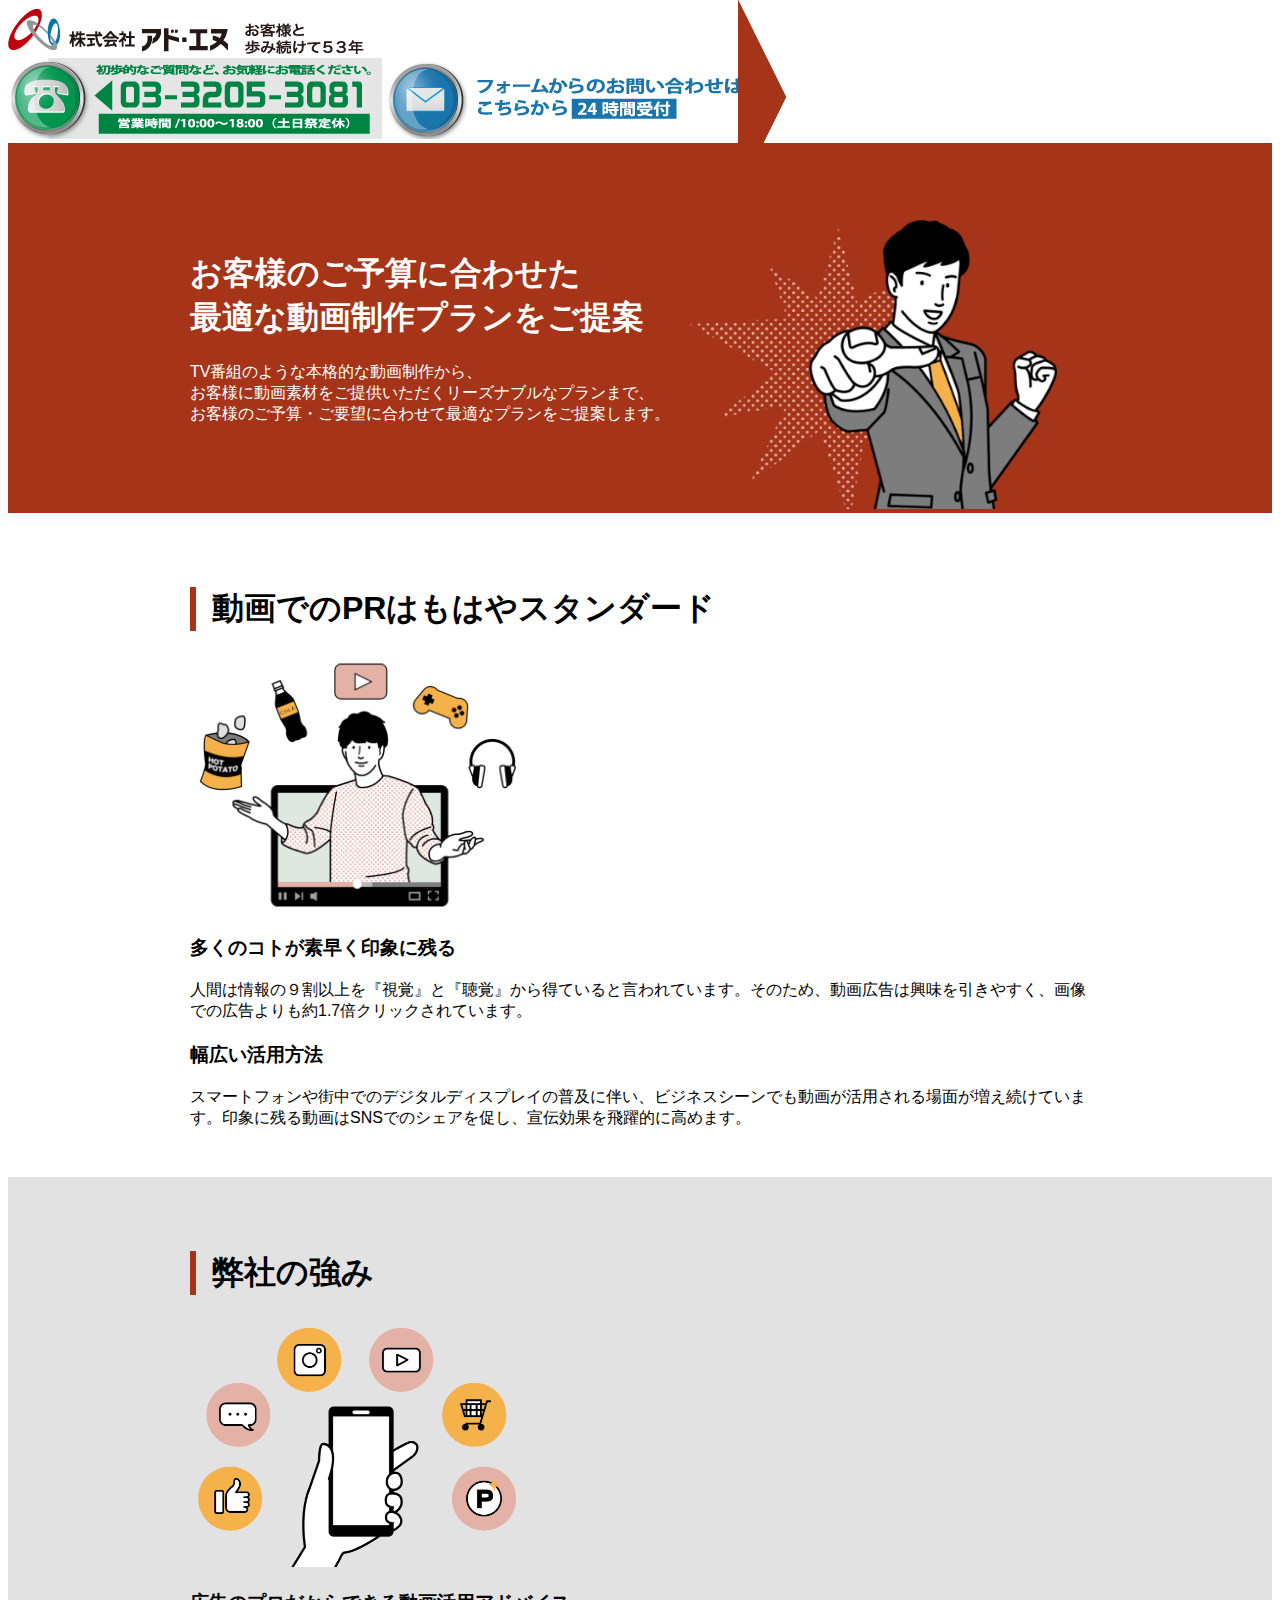
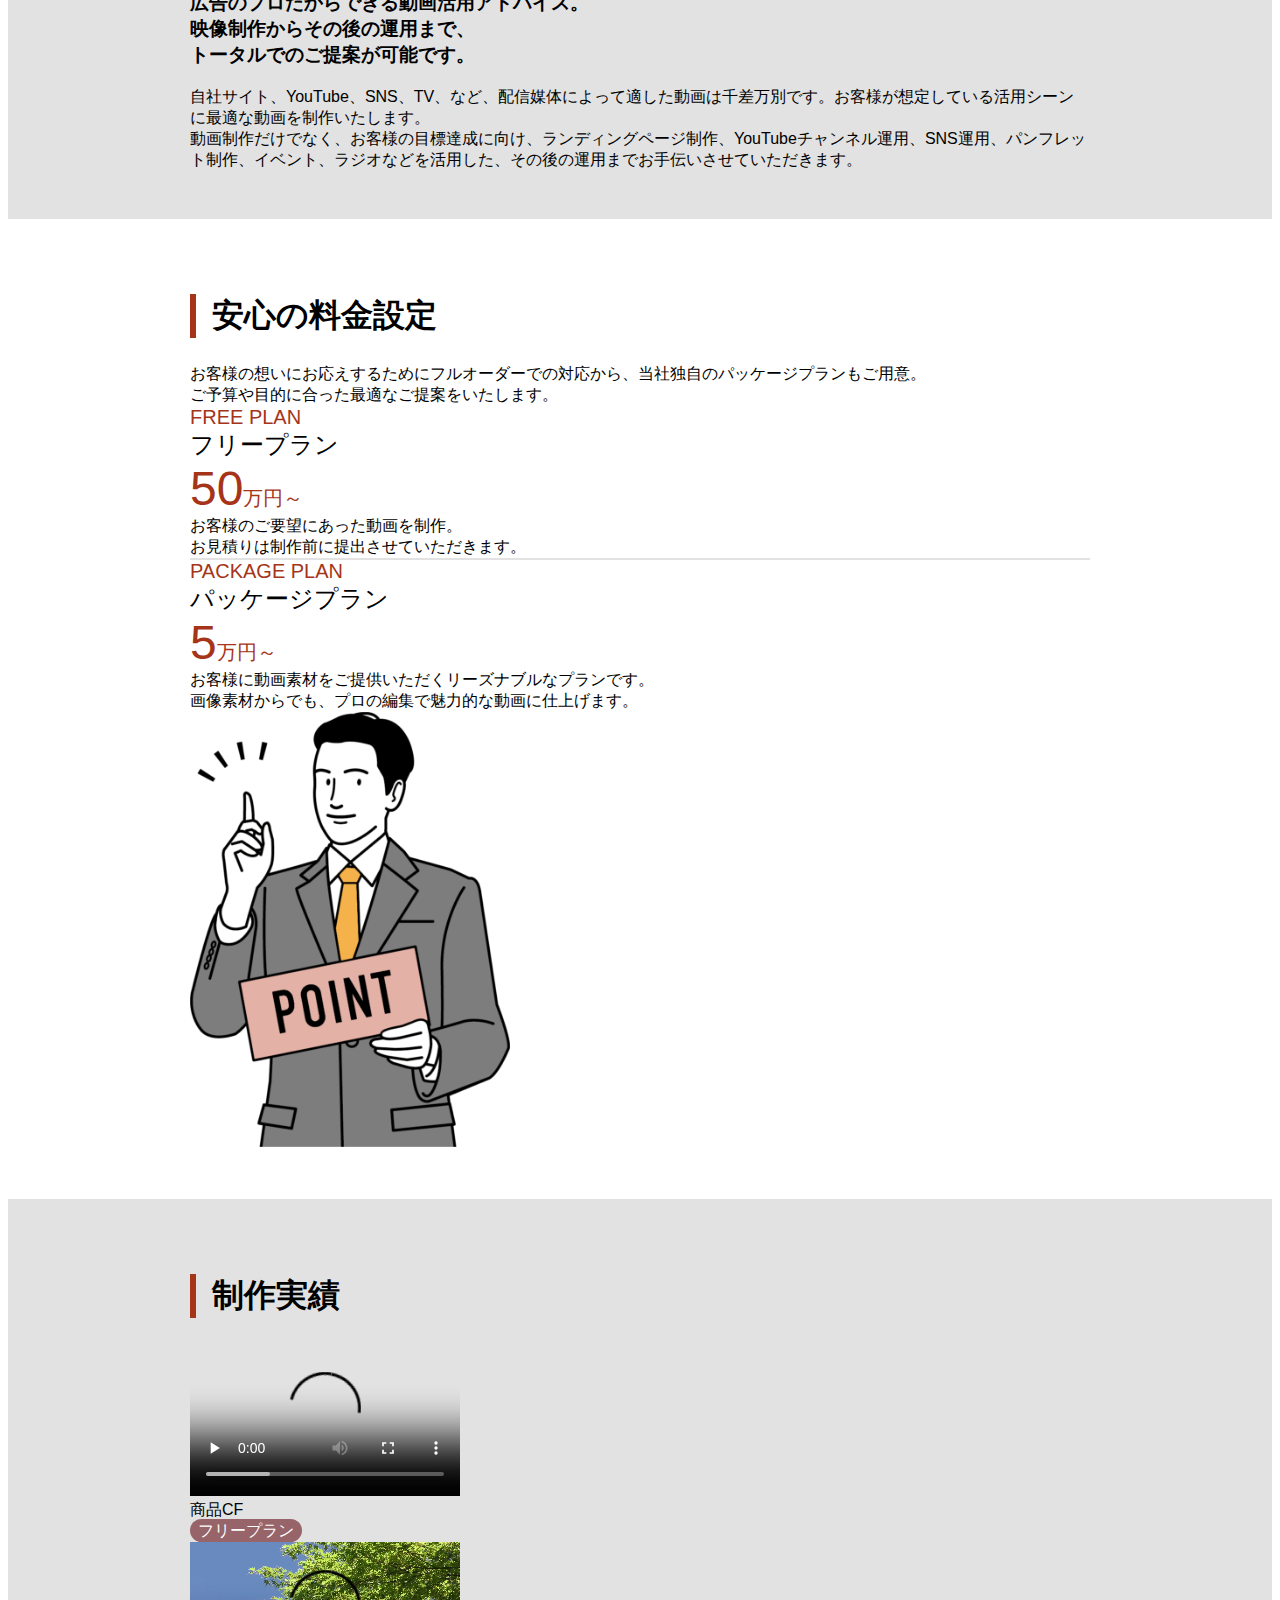
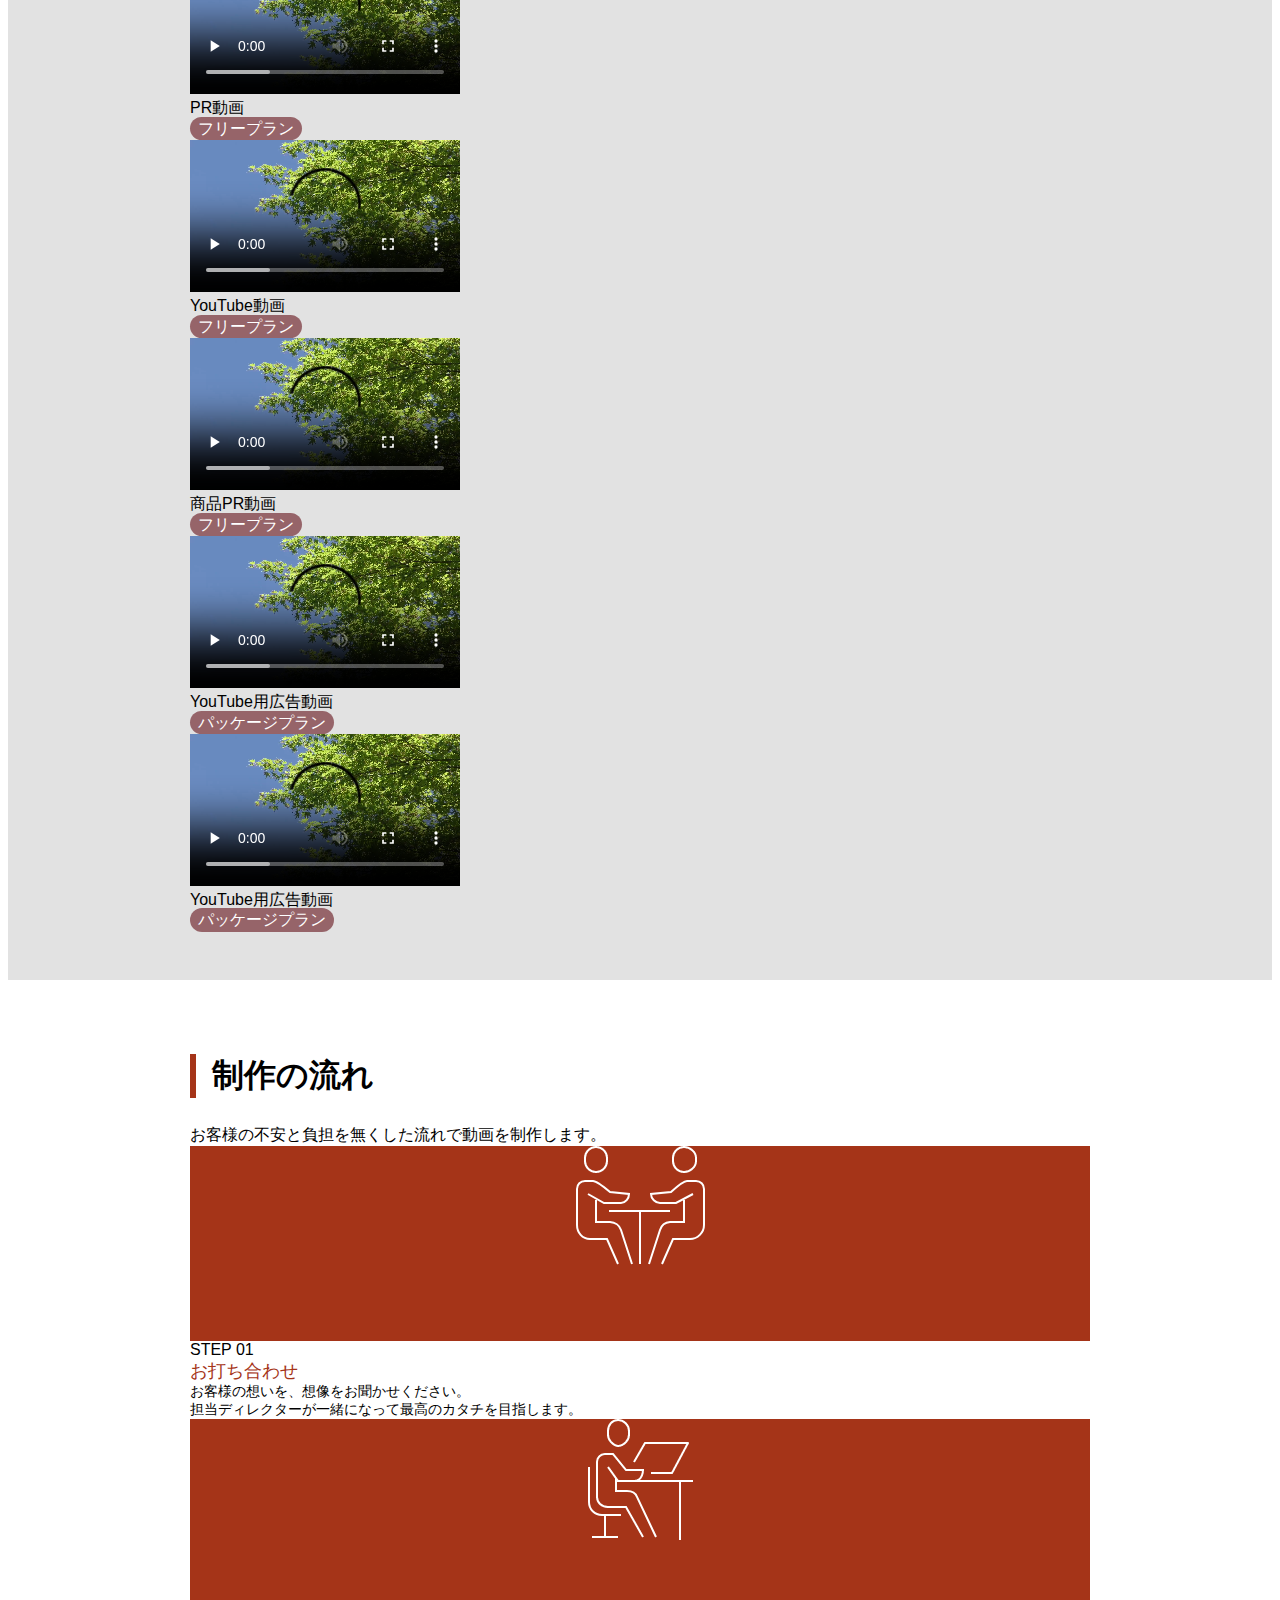
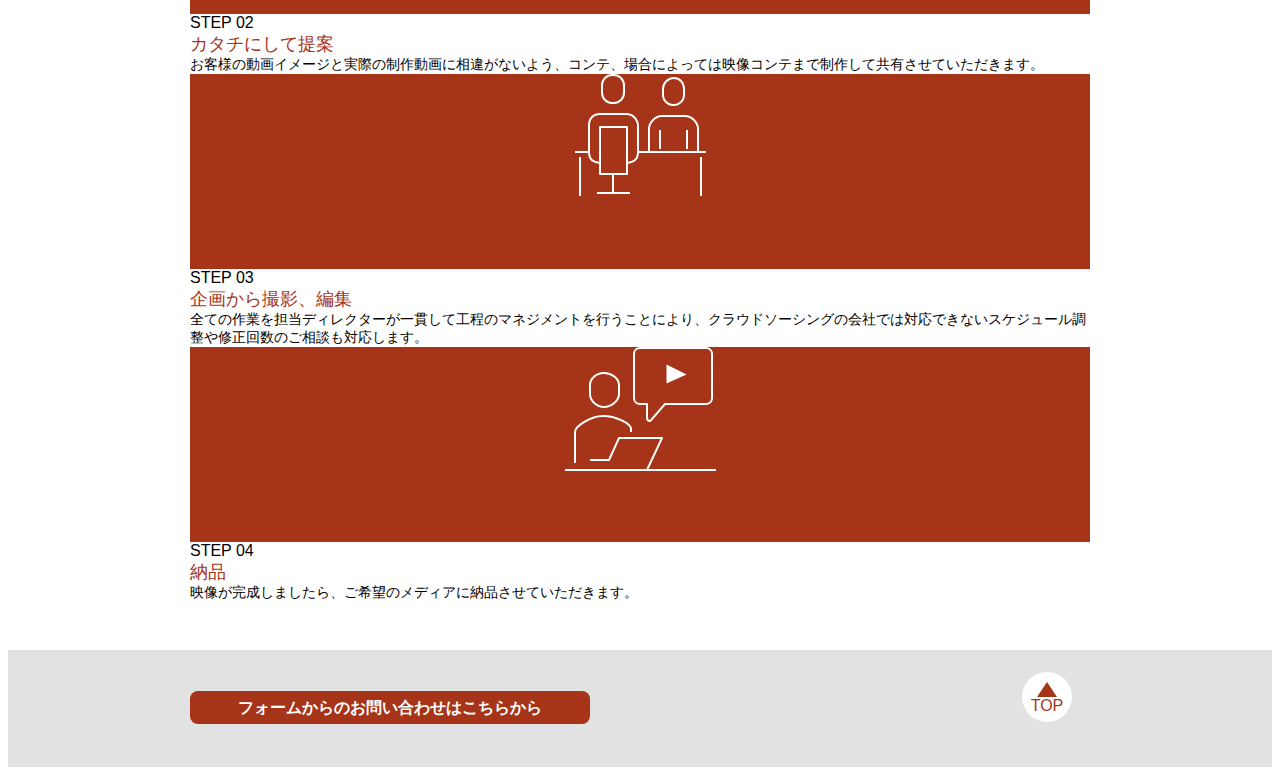
<file: index.html>
<!DOCTYPE html>
<html lang="ja">
    <head>
        <title>Title</title>
        <meta charset="utf-8">
        <meta name="viewport" content="width=device-width, initial-scale=1, shrink-to-fit=no">
        <!-- Bootstrap Css -->
        <link rel="stylesheet" href="https://cdn.jsdelivr.net/npm/bootstrap@4.5.3/dist/css/bootstrap.min.css" integrity="sha384-TX8t27EcRE3e/ihU7zmQxVncDAy5uIKz4rEkgIXeMed4M0jlfIDPvg6uqKI2xXr2" crossorigin="anonymous">
        <!-- Font Awesome CSS -->
        <link rel="stylesheet" href="https://use.fontawesome.com/releases/v5.15.1/css/all.css" integrity="sha384-vp86vTRFVJgpjF9jiIGPEEqYqlDwgyBgEF109VFjmqGmIY/Y4HV4d3Gp2irVfcrp" crossorigin="anonymous">
        <link rel="stylesheet" href="css/styles.css">
    </head>
    <body>
        <header>
            <div class="d-md-flex align-items-center justify-content-between mx-md-3 my-md-1">
                <div class="d-flex align-items-center justify-content-center mx-md-3 sp-header-top">
                    <img src="img/img01.png" alt="株式会社アド・エヌ お客様と歩み続けて53年" class="d-pc pc0">
                    <img src="img/sp_03.png" alt="株式会社アド・エヌ お客様と歩み続けて53年" class="d-sp">
                </div>
                <div class="d-flex justify-content-center justify-content-md-end">
                    <img src="img/pc_03.png" alt="初歩的なご質問など、お気軽にお電話ください。03-3205-3081 営業時間/10:00～18:00 土日祭定休" class="d-pc mx-md-3 pc1">
                    <a href="tel:0332053081" class="d-sp">
                        <img src="img/sp02.png" alt="初歩的なご質問など、お気軽にお電話ください。03-3205-3081 営業時間/10:00～18:00 土日祭定休" class="d-sp">
                    </a>
                    <a href="http://www.ad-n.co.jp/lop_contact/" class="mx-md-3 d-pc">
                        <img src="img/pc_05.png" alt="フォームからのお問い合わせはこちらから 24時間受け付け" class="d-pc pc2">
                    </a>
                    <a href="http://www.ad-n.co.jp/lop_contact/" class="d-sp">
                        <img src="img/sp03.png" alt="フォームからのお問い合わせはこちらから 24時間受け付け" class="d-sp">
                    </a>
                </div>
            </div>
        </header>

        <div class="v01 section">
            <div class="container">
                <!-- pc -->
                <div class="d-pc">
                    <div class="z-1">
                        <h1 class="mb-4">お客様のご予算に合わせた<br>最適な動画制作プランをご提案</h1>
                        <p>TV番組のような本格的な動画制作から、<br>お客様に動画素材をご提供いただくリーズナブルなプランまで、<br>お客様のご予算・ご要望に合わせて最適なプランをご提案します。</p>
                    </div>
                    <div class="img-container">
                        <img src="img/head_img.png" alt="header_img">
                    </div>
                </div>

                <!-- sp -->
                <div class="d-sp">
                    <h1 class="mb-4">お客様のご予算に<br>合わせた最適な<br>動画制作プランを<br>ご提案</h1>
                    <div class="img-container text-center">
                        <img src="img/head_img_sp.png" alt="header_img">
                    </div>
                    <div class="my-3">
                        <p>TV番組のような本格的な動画制作から、<br>お客様に動画素材をご提供いただくリーズナブルなプランまで、<br>お客様のご予算・ご要望に合わせて最適なプランをご提案します。</p>
                    </div>
                </div>
            </div>
        </div>
        
        <div id="v02" class="section">
            <div class="container">
                <h2 class="vh2">動画でのPRはもはやスタンダード</h2>
                <div class="row mt-5">
                    <div class="col-md-6 img-container">
                        <img src="img/img_01.png" alt="動画でのPRはもはやスタンダード" class="d-pc">
                        <img src="img/img_01_SP.png" alt="動画でのPRはもはやスタンダード" class="d-sp">
                    </div>
                    <div class="col-md-6">
                        <div class="my-4">
                            <h3 class="text-center text-md-left">多くのコトが素早く印象に残る</h3>
                            <p>人間は情報の９割以上を『視覚』と『聴覚』から得ていると言われています。そのため、動画広告は興味を引きやすく、画像での広告よりも約1.7倍クリックされています。</p>
                        </div>
                        <div class="my-4">
                            <h3 class="text-center text-md-left">幅広い活用方法</h3>
                            <p>スマートフォンや街中でのデジタルディスプレイの普及に伴い、ビジネスシーンでも動画が活用される場面が増え続けています。印象に残る動画はSNSでのシェアを促し、宣伝効果を飛躍的に高めます。</p>
                        </div>
                    </div>
                </div>
            </div>
        </div>
        
        <div id="v03" class="section">
            <div class="container">
                <h2 class="vh2">弊社の強み</h2>
                <div class="row mt-5">
                    <div class="col-md-6">
                        <img src="img/img_02.png" alt="弊社の強み" class="d-pc">
                        <img src="img/img_02.png" alt="弊社の強み" class="d-sp">
                    </div>
                    <div class="col-md-6 my-4">
                        <h3 class="text-center text-md-left">広告のプロだからできる動画活用アドバイス。<br>映像制作からその後の運用まで、<br>トータルでのご提案が可能です。</h3>
                        <p>自社サイト、YouTube、SNS、TV、など、配信媒体によって適した動画は千差万別です。お客様が想定している活用シーンに最適な動画を制作いたします。</p>
                        <p>動画制作だけでなく、お客様の目標達成に向け、ランディングページ制作、YouTubeチャンネル運用、SNS運用、パンフレット制作、イベント、ラジオなどを活用した、その後の運用までお手伝いさせていただきます。</p>
                    </div>
                </div>
            </div>
        </div>
        
        <div id="v04" class="section">
            <div class="container">
                <h2 class="vh2">安心の料金設定</h2>
                <div class="col-md-4 d-sp">
                    <div class="text-center">
                        <img src="img/img_03_SP.png" alt="安心の料金設定">
                    </div>
                </div>
                <div class="my-5">
                    <p>お客様の想いにお応えするためにフルオーダーでの対応から、当社独自のパッケージプランもご用意。<br>ご予算や目的に合った最適なご提案をいたします。</p>
                </div>
            </div>
            <div id="v05" class="row">
                <div class="col-md-6">
                    <div class="my-3">
                        <div class="d-flex justify-content-between my-3">
                            <div>
                                <p class="red font-weight-bold text-xl">FREE PLAN</p>
                                <p class="font-weight-bold text-2xl">フリープラン</p>
                            </div>
                            <div>
                                <p class="red font-weight-bold text-xl"><span class="text-5xl font-weight-bold">50</span>万円～</p>
                            </div>
                        </div>
                        <p>お客様のご要望にあった動画を制作。<br>お見積りは制作前に提出させていただきます。</p>
                    </div>

                    <div class="divider"></div>

                    <div class="my-3">
                        <div class="d-flex justify-content-between my-3">
                            <div>
                                <p class="red font-weight-bold text-xl">PACKAGE PLAN</p>
                                <p class="font-weight-bold text-2xl">パッケージプラン</p>
                            </div>
                            <div>
                                <p class="red font-weight-bold text-xl"><span class="text-5xl font-weight-bolder">5</span>万円～</p>
                            </div>
                        </div>
                        <p>お客様に動画素材をご提供いただくリーズナブルなプランです。<br>画像素材からでも、プロの編集で魅力的な動画に仕上げます。</p>
                    </div>
                </div>
                <div class="col-md-6 d-pc"> <!-- pc -->
                    <div class="img-container text-center">
                        <img src="img/img_03.png" alt="安心の料金設定">
                    </div>
                </div>
            </div>
        </div>

        <div id="v06" class="section">
            <div class="container">
                <h2 class="vh2">制作実績</h2>
                <div class="row mt-4">
                    <div class="col-md-4 my-3">
                        <div class="img-container">
                            <video src="video/mov_hts-samp003.mp4" controls></video>
                        </div>
                        <div>
                            <p class="font-weight-bold py-2">商品CF</p>
                            <p class="plan-type">フリープラン</p>
                        </div>
                    </div>
                    <div class="col-md-4 my-3">
                        <div class="img-container">
                            <video src="video/mov_hts-samp003.mp4" controls></video>
                        </div>
                        <div>
                            <p class="font-weight-bold py-2">PR動画</p>
                            <p class="plan-type">フリープラン</p>
                        </div>
                    </div>
                    <div class="col-md-4 my-3">
                        <div class="img-container">
                            <video src="video/mov_hts-samp003.mp4" controls></video>
                        </div>
                        <div>
                            <p class="font-weight-bold py-2">YouTube動画</p>
                            <p class="plan-type">フリープラン</p>
                        </div>
                    </div>
                    <div class="col-md-4 my-3">
                        <div class="img-container">
                            <video src="video/mov_hts-samp003.mp4" controls></video>
                        </div>
                        <div>
                            <p class="font-weight-bold py-2">商品PR動画</p>
                            <p class="plan-type">フリープラン</p>
                        </div>
                    </div>
                    <div class="col-md-4 my-3">
                        <div class="img-container">
                            <video src="video/mov_hts-samp003.mp4" controls></video>
                        </div>
                        <div>
                            <p class="font-weight-bold py-2">YouTube用広告動画</p>
                            <p class="plan-type">パッケージプラン</p>
                        </div>
                    </div>
                    <div class="col-md-4 my-3">
                        <div class="img-container">
                            <video src="video/mov_hts-samp003.mp4" controls></video>
                        </div>
                        <div>
                            <p class="font-weight-bold py-2">YouTube用広告動画</p>
                            <p class="plan-type">パッケージプラン</p>
                        </div>
                    </div>
                </div>
            </div>
        </div>

        <div id="v07" class="section">
            <div class="container">
                <h2 class="vh2">制作の流れ</h2>
                <p>お客様の不安と負担を無くした流れで動画を制作します。</p>
                <div class="row my-5 content">
                    <div class="col-md-3">
                        <div class="row my-3">
                            <div class="col-5 col-md-12 img-container d-flex justify-content-center align-items-center">
                                <div class="d-flex align-items-center justify-content-center">
                                    <img src="img/meeting.png" alt="お打ち合わせ" class="d-pc">
                                    <img src="img/meeting-1.png" alt="お打ち合わせ" class="d-sp">
                                </div>
                            </div>
                            <div class="col-7 col-md-12">
                                <div class="my-3">
                                    <p class="font-weight-bold text-md-center">STEP 01</p>
                                    <p class="font-weight-bold text-lg red text-md-center">お打ち合わせ</p>
                                </div>
                                <p class="text-sm">お客様の想いを、想像をお聞かせください。<br>担当ディレクターが一緒になって最高のカタチを目指します。</p>
                            </div>
                        </div>
                    </div>
                    <div class="col-md-3">
                        <div class="row my-3">
                            <div class="col-5 col-md-12 img-container d-flex justify-content-center align-items-center">
                                <div class="d-flex align-items-center justify-content-center">
                                    <img src="img/planning.png" alt="カタチにして提案" class="d-pc">
                                    <img src="img/planning-1.png" alt="カタチにして提案" class="d-sp">
                                </div>
                            </div>
                            <div class="col-7 col-md-12">
                                <div class="my-3">
                                    <p class="font-weight-bold text-md-center">STEP 02</p>
                                    <p class="font-weight-bold text-lg red text-md-center">カタチにして提案</p>
                                </div>
                                <p class="text-sm">お客様の動画イメージと実際の制作動画に相違がないよう、コンテ、場合によっては映像コンテまで制作して共有させていただきます。</p>
                            </div>
                        </div>
                    </div>
                    <div class="col-md-3">
                        <div class="row my-3">
                            <div class="col-5 col-md-12 img-container d-flex justify-content-center align-items-center">
                                <div class="d-flex align-items-center justify-content-center">
                                    <img src="img/shooting.png" alt="企画から撮影、編集" class="d-pc">
                                    <img src="img/shooting-1.png" alt="企画から撮影、編集" class="d-sp">
                                </div>
                            </div>
                            <div class="col-7 col-md-12">
                                <div class="my-3">
                                    <p class="font-weight-bold text-md-center">STEP 03</p>
                                    <p class="font-weight-bold text-lg red text-md-center">企画から撮影、編集</p>
                                </div>
                                <p class="text-sm">全ての作業を担当ディレクターが一貫して工程のマネジメントを行うことにより、クラウドソーシングの会社では対応できないスケジュール調整や修正回数のご相談も対応します。</p>
                            </div>
                        </div>
                    </div>
                    <div class="col-md-3">
                        <div class="row my-3">
                            <div class="col-5 col-md-12 img-container d-flex justify-content-center align-items-center">
                                <div class="d-flex align-items-center justify-content-center">
                                    <img src="img/products.png" alt="納品" class="d-pc">
                                    <img src="img/products-1.png" alt="納品" class="d-sp">
                                </div>
                            </div>
                            <div class="col-7 col-md-12">
                                <div class="my-3">
                                    <p class="font-weight-bold text-md-center">STEP 04</p>
                                    <p class="font-weight-bold text-lg red text-md-center">納品</p>
                                </div>
                                <p class="text-sm">映像が完成しましたら、ご希望のメディアに納品させていただきます。</p>
                            </div>
                        </div>
                    </div>
                </div>
            </div>
        </div>

        <footer class="contact section">
            <div class="container d-flex justify-content-center">
                <a href="http://www.ad-n.co.jp/lop_contact/" class="btn-red">フォームからのお問い合わせはこちらから</a>
            </div>
            <div id="scrollTop" class="scroll-top-button d-flex align-items-center justify-content-center">
                <div>
                    <div class="triangle-up"></div>
                    <div class="red font-weight-bold">TOP</div>
                </div>
            </div>
        </footer>

        <!-- jQuery and JS bundle w/ Popper.js -->
        <script src="https://code.jquery.com/jquery-3.5.1.slim.min.js" integrity="sha384-DfXdz2htPH0lsSSs5nCTpuj/zy4C+OGpamoFVy38MVBnE+IbbVYUew+OrCXaRkfj" crossorigin="anonymous"></script>
        <script src="https://cdn.jsdelivr.net/npm/bootstrap@4.5.3/dist/js/bootstrap.bundle.min.js" integrity="sha384-ho+j7jyWK8fNQe+A12Hb8AhRq26LrZ/JpcUGGOn+Y7RsweNrtN/tE3MoK7ZeZDyx" crossorigin="anonymous"></script>
        <script src="https://ajax.googleapis.com/ajax/libs/jquery/3.5.1/jquery.min.js"></script>
        <script src="js/main.js"></script>
    </body>
</html>
</file>
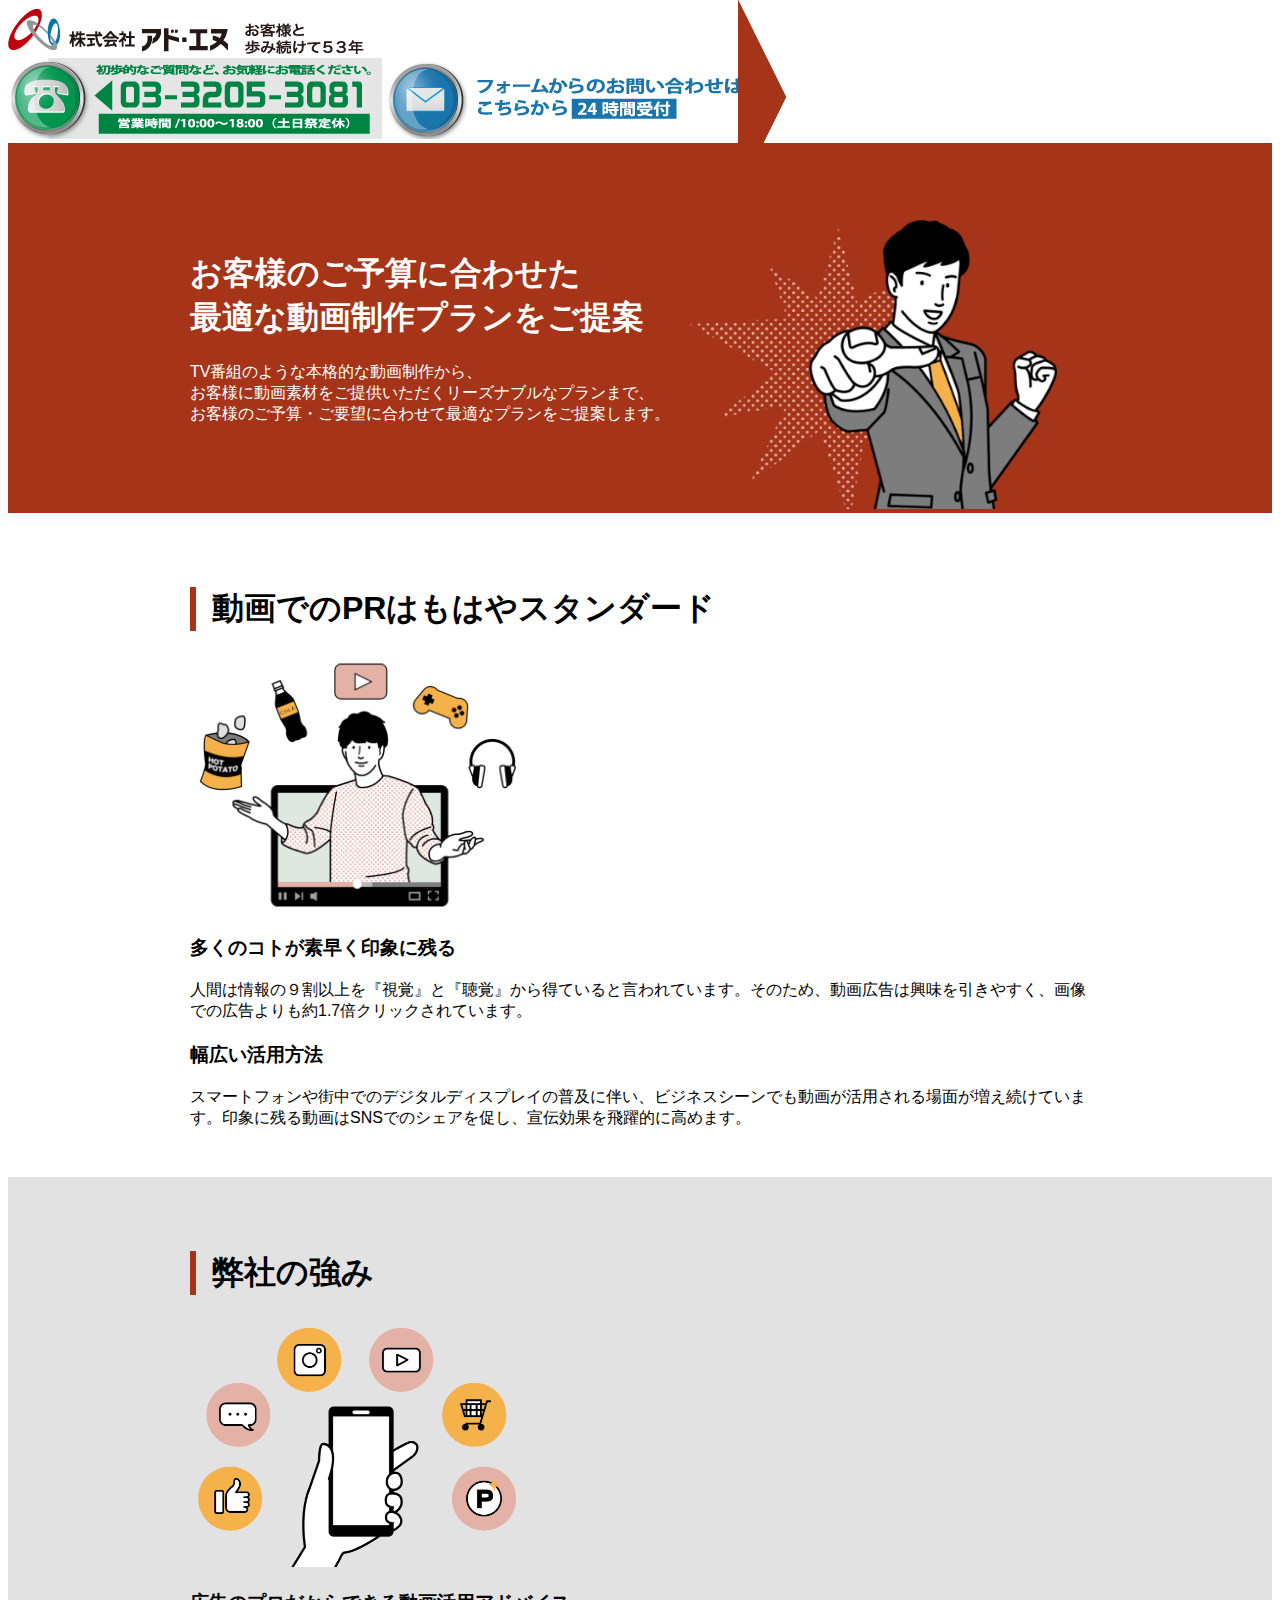
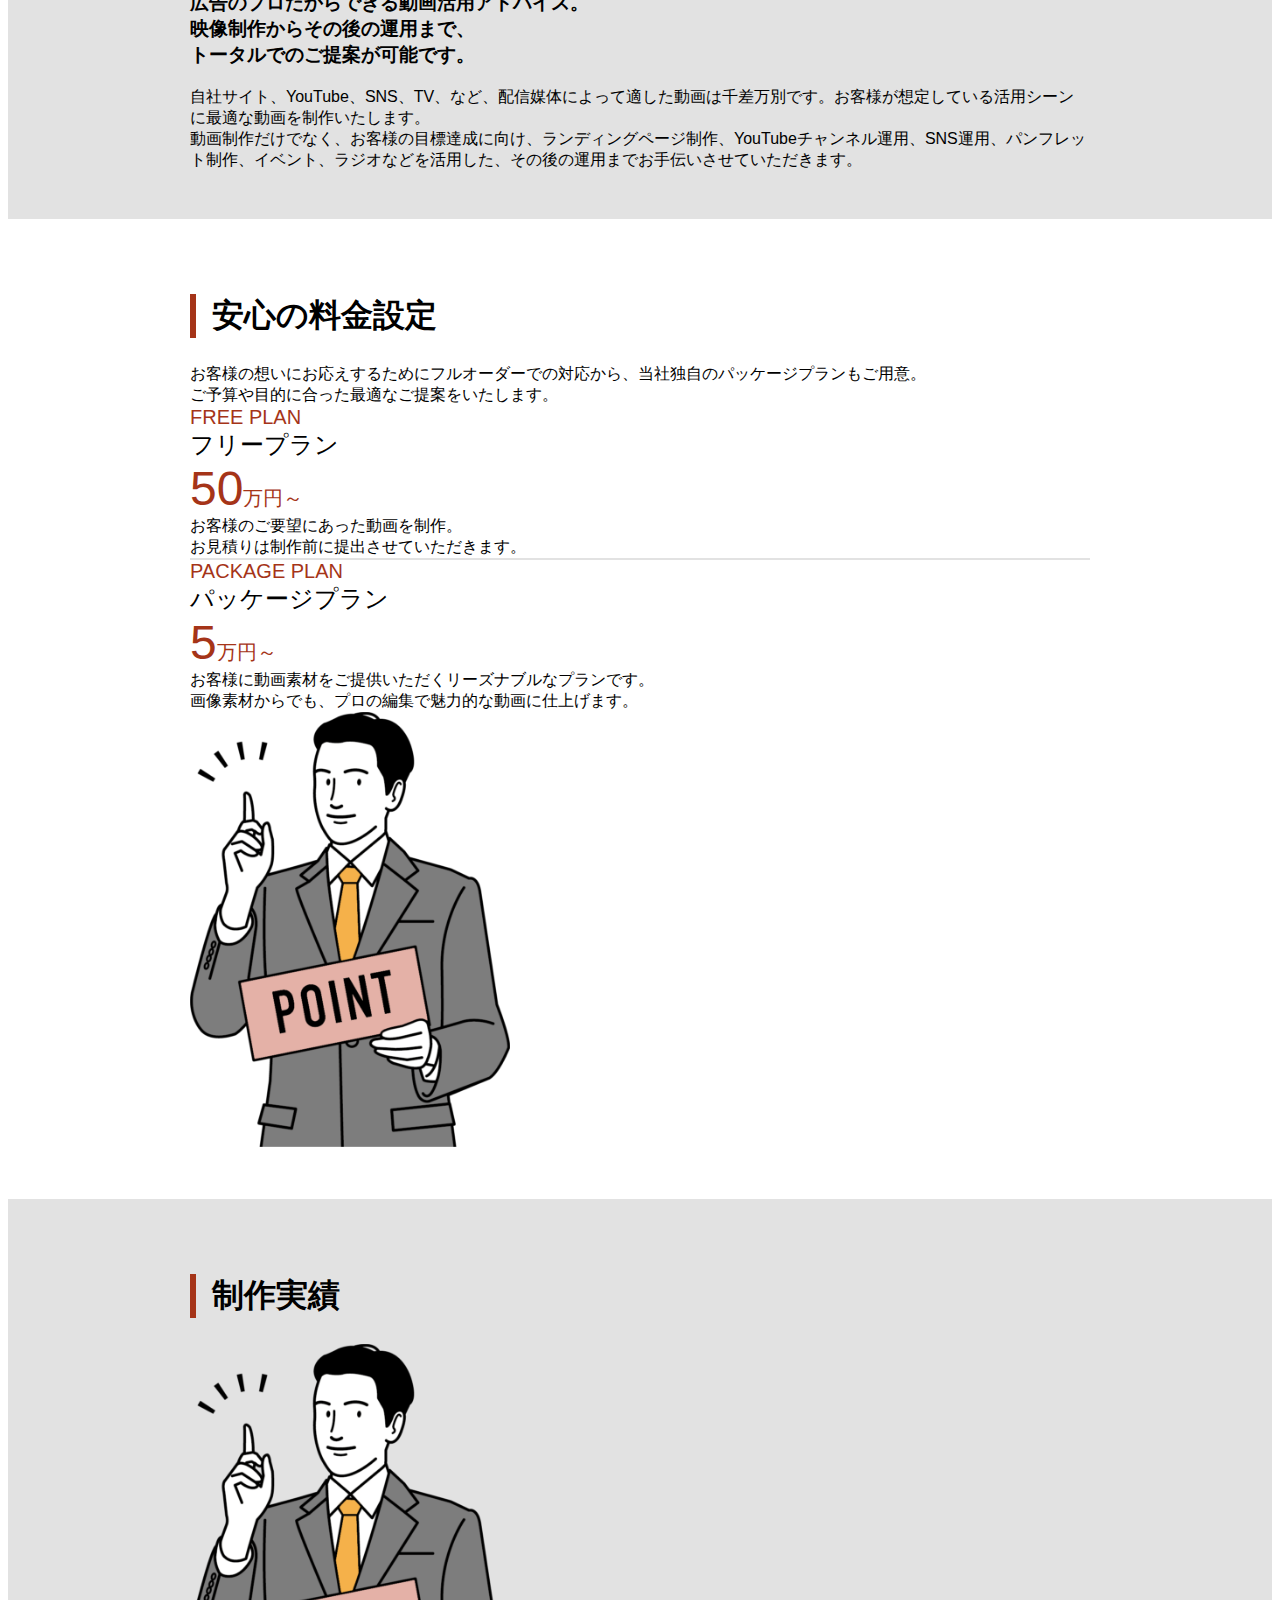
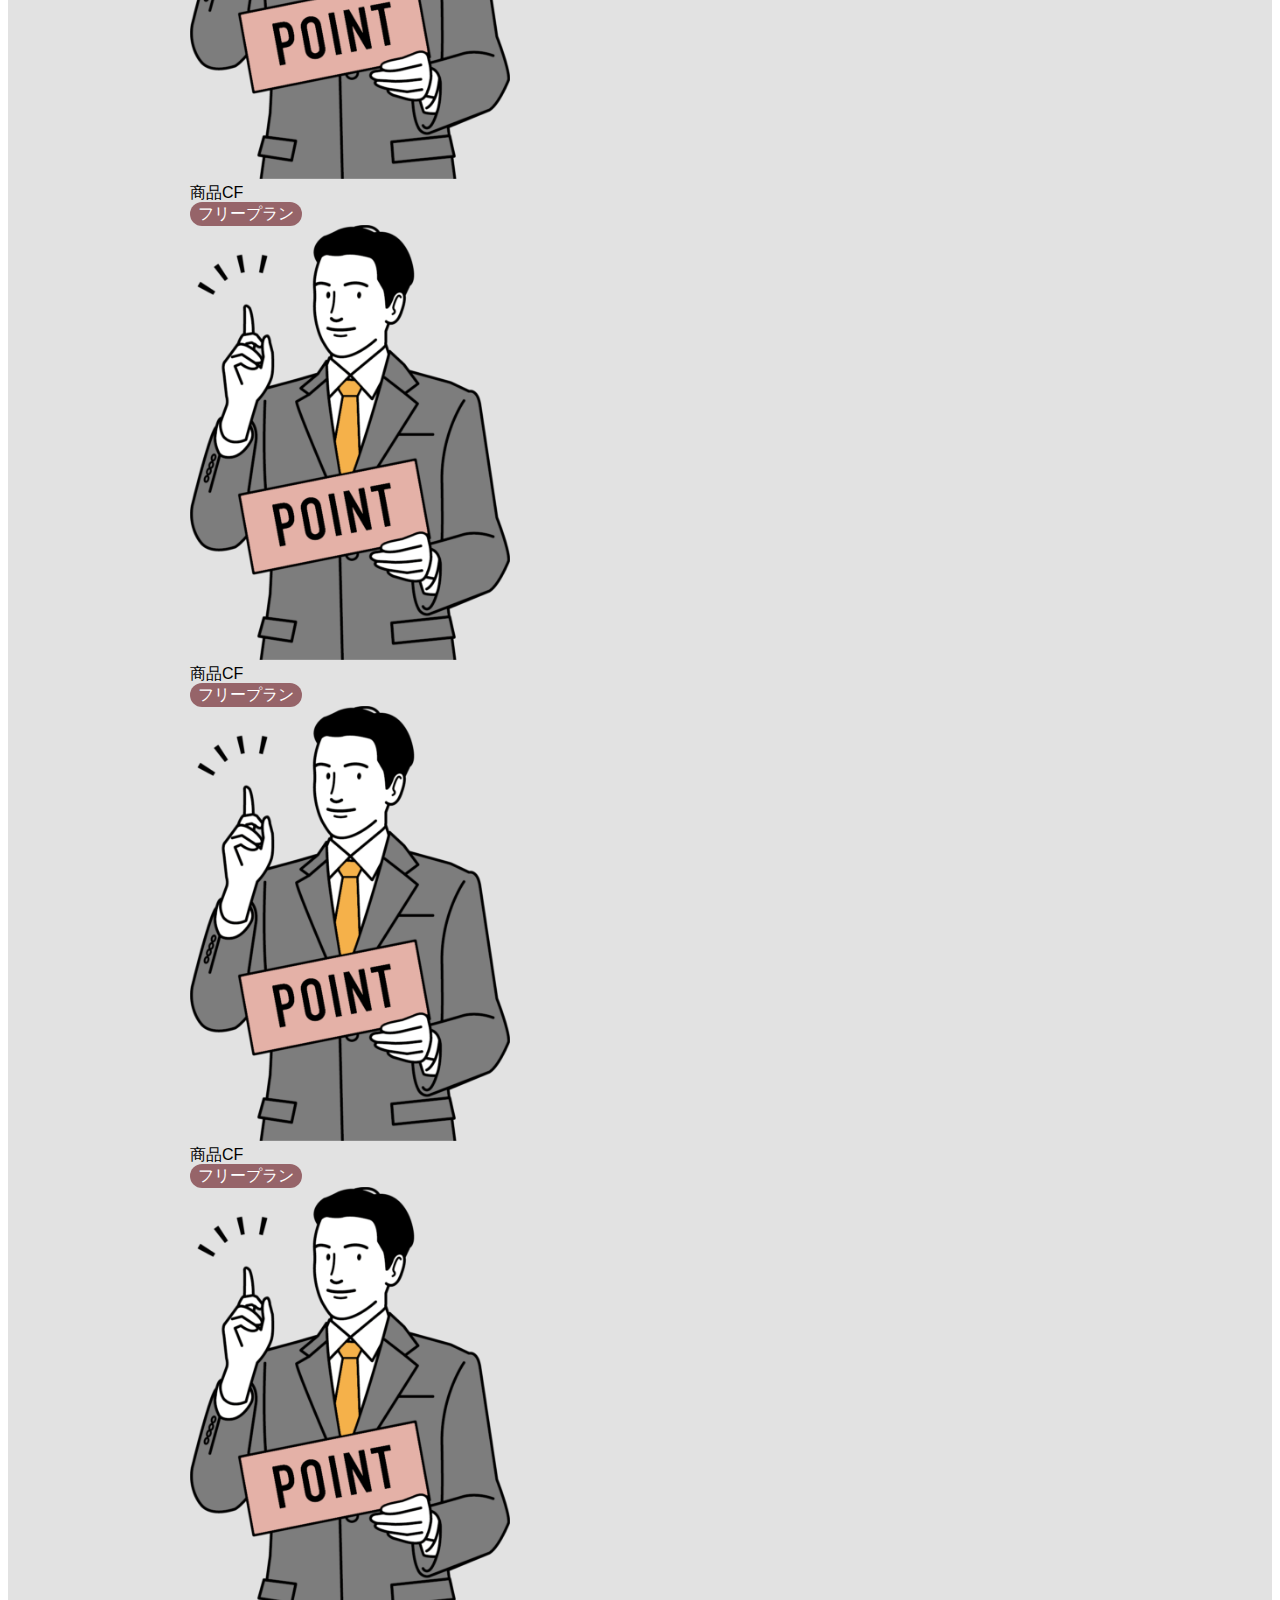
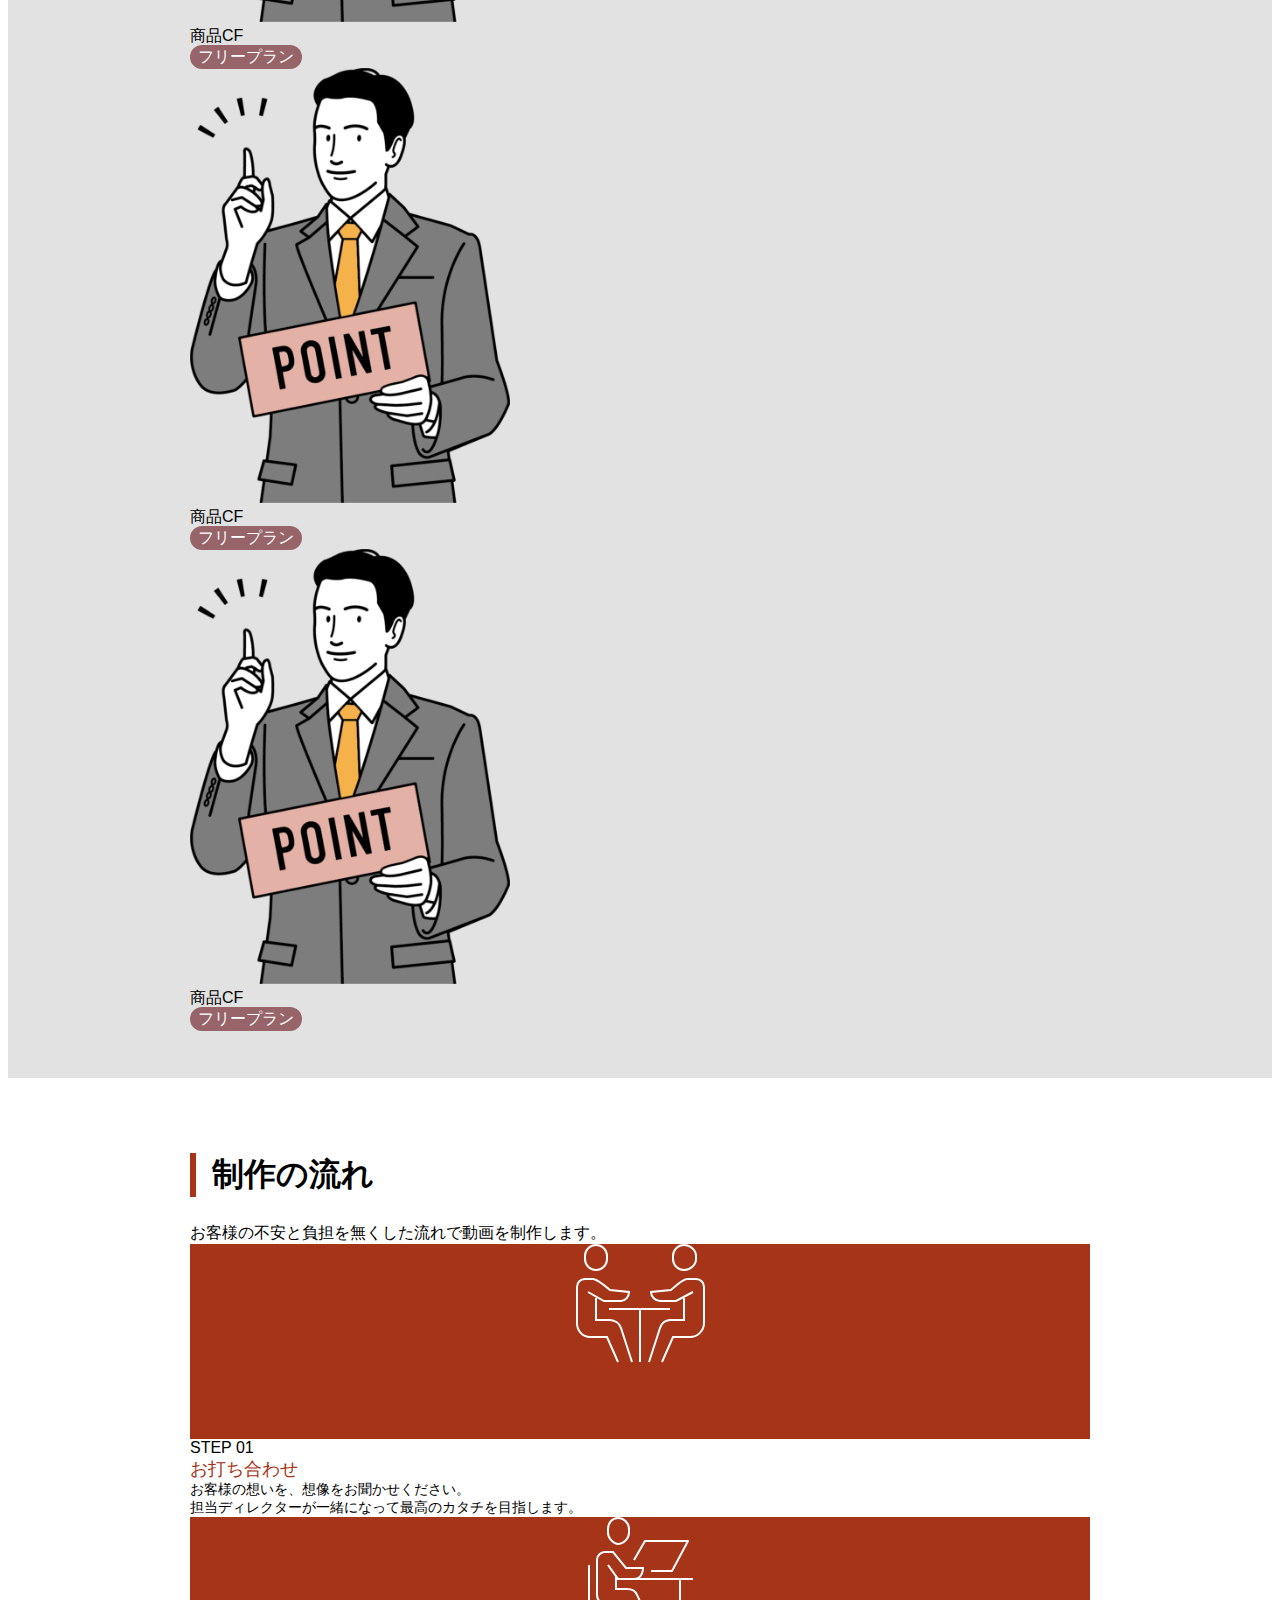
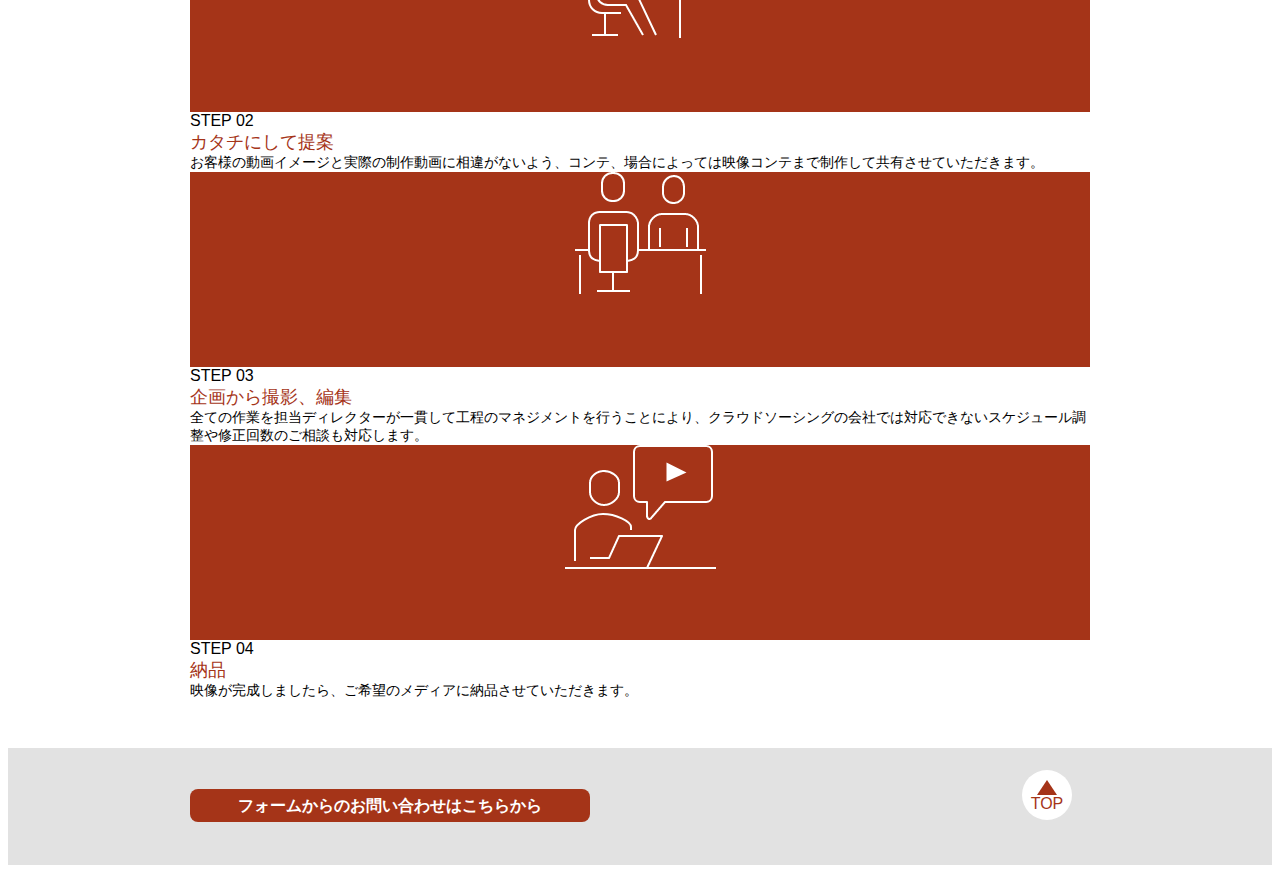
<file: video.html>
<!DOCTYPE html>
<html lang="ja">
    <head>
        <title>Title</title>
        <meta charset="utf-8">
        <meta name="viewport" content="width=device-width, initial-scale=1, shrink-to-fit=no">
        <!-- Bootstrap Css -->
        <link rel="stylesheet" href="https://cdn.jsdelivr.net/npm/bootstrap@4.5.3/dist/css/bootstrap.min.css" integrity="sha384-TX8t27EcRE3e/ihU7zmQxVncDAy5uIKz4rEkgIXeMed4M0jlfIDPvg6uqKI2xXr2" crossorigin="anonymous">
        <!-- Font Awesome CSS -->
        <link rel="stylesheet" href="https://use.fontawesome.com/releases/v5.15.1/css/all.css" integrity="sha384-vp86vTRFVJgpjF9jiIGPEEqYqlDwgyBgEF109VFjmqGmIY/Y4HV4d3Gp2irVfcrp" crossorigin="anonymous">
        <link rel="stylesheet" href="css/styles.css">
    </head>
    <body>
        <header>
            <div class="d-md-flex align-items-center justify-content-between mx-md-3 my-md-1">
                <div class="d-flex align-items-center justify-content-center mx-md-3 sp-header-top">
                    <img src="img/img01.png" alt="株式会社アド・エヌ お客様と歩み続けて53年" class="d-pc pc0">
                    <img src="img/sp_03.png" alt="株式会社アド・エヌ お客様と歩み続けて53年" class="d-sp">
                </div>
                <div class="d-flex justify-content-center justify-content-md-end">
                    <img src="img/pc_03.png" alt="初歩的なご質問など、お気軽にお電話ください。03-3205-3081 営業時間/10:00～18:00 土日祭定休" class="d-pc mx-md-3 pc1">
                    <a href="tel:0332053081" class="d-sp">
                        <img src="img/sp02.png" alt="初歩的なご質問など、お気軽にお電話ください。03-3205-3081 営業時間/10:00～18:00 土日祭定休" class="d-sp">
                    </a>
                    <a href="http://www.ad-n.co.jp/lop_contact/" class="mx-md-3 d-pc">
                        <img src="img/pc_05.png" alt="フォームからのお問い合わせはこちらから 24時間受け付け" class="d-pc pc2">
                    </a>
                    <a href="http://www.ad-n.co.jp/lop_contact/" class="d-sp">
                        <img src="img/sp03.png" alt="フォームからのお問い合わせはこちらから 24時間受け付け" class="d-sp">
                    </a>
                </div>
            </div>
        </header>

        <div class="v01 section">
            <div class="container">
                <!-- pc -->
                <div class="d-pc">
                    <div class="z-1">
                        <h1 class="mb-4">お客様のご予算に合わせた<br>最適な動画制作プランをご提案</h1>
                        <p>TV番組のような本格的な動画制作から、<br>お客様に動画素材をご提供いただくリーズナブルなプランまで、<br>お客様のご予算・ご要望に合わせて最適なプランをご提案します。</p>
                    </div>
                    <div class="img-container">
                        <img src="img/head_img.png" alt="header_img">
                    </div>
                </div>

                <!-- sp -->
                <div class="d-sp">
                    <h1 class="mb-4">お客様のご予算に<br>合わせた最適な<br>動画制作プランを<br>ご提案</h1>
                    <div class="img-container text-center">
                        <img src="img/head_img_sp.png" alt="header_img">
                    </div>
                    <div class="my-3">
                        <p>TV番組のような本格的な動画制作から、<br>お客様に動画素材をご提供いただくリーズナブルなプランまで、<br>お客様のご予算・ご要望に合わせて最適なプランをご提案します。</p>
                    </div>
                </div>
            </div>
        </div>
        
        <div id="v02" class="section">
            <div class="container">
                <h2 class="vh2">動画でのPRはもはやスタンダード</h2>
                <div class="row mt-5">
                    <div class="col-md-6 img-container">
                        <img src="img/img_01.png" alt="動画でのPRはもはやスタンダード" class="d-pc">
                        <img src="img/img_01_SP.png" alt="動画でのPRはもはやスタンダード" class="d-sp">
                    </div>
                    <div class="col-md-6">
                        <div class="my-4">
                            <h3 class="text-center text-md-left">多くのコトが素早く印象に残る</h3>
                            <p>人間は情報の９割以上を『視覚』と『聴覚』から得ていると言われています。そのため、動画広告は興味を引きやすく、画像での広告よりも約1.7倍クリックされています。</p>
                        </div>
                        <div class="my-4">
                            <h3 class="text-center text-md-left">幅広い活用方法</h3>
                            <p>スマートフォンや街中でのデジタルディスプレイの普及に伴い、ビジネスシーンでも動画が活用される場面が増え続けています。印象に残る動画はSNSでのシェアを促し、宣伝効果を飛躍的に高めます。</p>
                        </div>
                    </div>
                </div>
            </div>
        </div>
        
        <div id="v03" class="section">
            <div class="container">
                <h2 class="vh2">弊社の強み</h2>
                <div class="row mt-5">
                    <div class="col-md-6">
                        <img src="img/img_02.png" alt="弊社の強み" class="d-pc">
                        <img src="img/img_02.png" alt="弊社の強み" class="d-sp">
                    </div>
                    <div class="col-md-6 my-4">
                        <h3 class="text-center text-md-left">広告のプロだからできる動画活用アドバイス。<br>映像制作からその後の運用まで、<br>トータルでのご提案が可能です。</h3>
                        <p>自社サイト、YouTube、SNS、TV、など、配信媒体によって適した動画は千差万別です。お客様が想定している活用シーンに最適な動画を制作いたします。</p>
                        <p>動画制作だけでなく、お客様の目標達成に向け、ランディングページ制作、YouTubeチャンネル運用、SNS運用、パンフレット制作、イベント、ラジオなどを活用した、その後の運用までお手伝いさせていただきます。</p>
                    </div>
                </div>
            </div>
        </div>
        
        <div id="v04" class="section">
            <div class="container">
                <h2 class="vh2">安心の料金設定</h2>
                <div class="col-md-4 d-sp">
                    <div class="text-center">
                        <img src="img/img_03_SP.png" alt="安心の料金設定">
                    </div>
                </div>
                <div class="my-5">
                    <p>お客様の想いにお応えするためにフルオーダーでの対応から、当社独自のパッケージプランもご用意。<br>ご予算や目的に合った最適なご提案をいたします。</p>
                </div>
            </div>
            <div id="v05" class="row">
                <div class="col-md-6">
                    <div class="my-3">
                        <div class="d-flex justify-content-between my-3">
                            <div>
                                <p class="red font-weight-bold text-xl">FREE PLAN</p>
                                <p class="font-weight-bold text-2xl">フリープラン</p>
                            </div>
                            <div>
                                <p class="red font-weight-bold text-xl"><span class="text-5xl font-weight-bold">50</span>万円～</p>
                            </div>
                        </div>
                        <p>お客様のご要望にあった動画を制作。<br>お見積りは制作前に提出させていただきます。</p>
                    </div>

                    <div class="divider"></div>

                    <div class="my-3">
                        <div class="d-flex justify-content-between my-3">
                            <div>
                                <p class="red font-weight-bold text-xl">PACKAGE PLAN</p>
                                <p class="font-weight-bold text-2xl">パッケージプラン</p>
                            </div>
                            <div>
                                <p class="red font-weight-bold text-xl"><span class="text-5xl font-weight-bolder">5</span>万円～</p>
                            </div>
                        </div>
                        <p>お客様に動画素材をご提供いただくリーズナブルなプランです。<br>画像素材からでも、プロの編集で魅力的な動画に仕上げます。</p>
                    </div>
                </div>
                <div class="col-md-6 d-pc"> <!-- pc -->
                    <div class="img-container text-center">
                        <img src="img/img_03.png" alt="安心の料金設定">
                    </div>
                </div>
            </div>
        </div>

        <div id="v06" class="section">
            <div class="container">
                <h2 class="vh2">制作実績</h2>
                <div class="row mt-4">
                    <div class="col-md-4 my-3">
                        <div class="img-container mb-3">
                            <img src="img/img_03.png" alt="">
                        </div>
                        <div>
                            <p class="font-weight-bold py-2">商品CF</p>
                            <p class="plan-type">フリープラン</p>
                        </div>
                    </div>
                    <div class="col-md-4 my-3">
                        <div class="img-container mb-3">
                            <img src="img/img_03.png" alt="">
                        </div>
                        <div>
                            <p class="font-weight-bold py-2">商品CF</p>
                            <p class="plan-type">フリープラン</p>
                        </div>
                    </div>
                    <div class="col-md-4 my-3">
                        <div class="img-container mb-3">
                            <img src="img/img_03.png" alt="">
                        </div>
                        <div>
                            <p class="font-weight-bold py-2">商品CF</p>
                            <p class="plan-type">フリープラン</p>
                        </div>
                    </div>
                    <div class="col-md-4 my-3">
                        <div class="img-container mb-3">
                            <img src="img/img_03.png" alt="">
                        </div>
                        <div>
                            <p class="font-weight-bold py-2">商品CF</p>
                            <p class="plan-type">フリープラン</p>
                        </div>
                    </div>
                    <div class="col-md-4 my-3">
                        <div class="img-container mb-3">
                            <img src="img/img_03.png" alt="">
                        </div>
                        <div>
                            <p class="font-weight-bold py-2">商品CF</p>
                            <p class="plan-type">フリープラン</p>
                        </div>
                    </div>
                    <div class="col-md-4 my-3">
                        <div class="img-container mb-3">
                            <img src="img/img_03.png" alt="">
                        </div>
                        <div>
                            <p class="font-weight-bold py-2">商品CF</p>
                            <p class="plan-type">フリープラン</p>
                        </div>
                    </div>
                </div>
            </div>
        </div>

        <div id="v07" class="section">
            <div class="container">
                <h2 class="vh2">制作の流れ</h2>
                <p>お客様の不安と負担を無くした流れで動画を制作します。</p>
                <div class="row my-5 content">
                    <div class="col-md-3">
                        <div class="row my-3">
                            <div class="col-5 col-md-12 img-container d-flex justify-content-center align-items-center">
                                <div class="d-flex align-items-center justify-content-center">
                                    <img src="img/meeting.png" alt="お打ち合わせ" class="d-pc">
                                    <img src="img/meeting-1.png" alt="お打ち合わせ" class="d-sp">
                                </div>
                            </div>
                            <div class="col-7 col-md-12">
                                <div class="my-3">
                                    <p class="font-weight-bold text-md-center">STEP 01</p>
                                    <p class="font-weight-bold text-lg red text-md-center">お打ち合わせ</p>
                                </div>
                                <p class="text-sm">お客様の想いを、想像をお聞かせください。<br>担当ディレクターが一緒になって最高のカタチを目指します。</p>
                            </div>
                        </div>
                    </div>
                    <div class="col-md-3">
                        <div class="row my-3">
                            <div class="col-5 col-md-12 img-container d-flex justify-content-center align-items-center">
                                <div class="d-flex align-items-center justify-content-center">
                                    <img src="img/planning.png" alt="カタチにして提案" class="d-pc">
                                    <img src="img/planning-1.png" alt="カタチにして提案" class="d-sp">
                                </div>
                            </div>
                            <div class="col-7 col-md-12">
                                <div class="my-3">
                                    <p class="font-weight-bold text-md-center">STEP 02</p>
                                    <p class="font-weight-bold text-lg red text-md-center">カタチにして提案</p>
                                </div>
                                <p class="text-sm">お客様の動画イメージと実際の制作動画に相違がないよう、コンテ、場合によっては映像コンテまで制作して共有させていただきます。</p>
                            </div>
                        </div>
                    </div>
                    <div class="col-md-3">
                        <div class="row my-3">
                            <div class="col-5 col-md-12 img-container d-flex justify-content-center align-items-center">
                                <div class="d-flex align-items-center justify-content-center">
                                    <img src="img/shooting.png" alt="企画から撮影、編集" class="d-pc">
                                    <img src="img/shooting-1.png" alt="企画から撮影、編集" class="d-sp">
                                </div>
                            </div>
                            <div class="col-7 col-md-12">
                                <div class="my-3">
                                    <p class="font-weight-bold text-md-center">STEP 03</p>
                                    <p class="font-weight-bold text-lg red text-md-center">企画から撮影、編集</p>
                                </div>
                                <p class="text-sm">全ての作業を担当ディレクターが一貫して工程のマネジメントを行うことにより、クラウドソーシングの会社では対応できないスケジュール調整や修正回数のご相談も対応します。</p>
                            </div>
                        </div>
                    </div>
                    <div class="col-md-3">
                        <div class="row my-3">
                            <div class="col-5 col-md-12 img-container d-flex justify-content-center align-items-center">
                                <div class="d-flex align-items-center justify-content-center">
                                    <img src="img/products.png" alt="納品" class="d-pc">
                                    <img src="img/products-1.png" alt="納品" class="d-sp">
                                </div>
                            </div>
                            <div class="col-7 col-md-12">
                                <div class="my-3">
                                    <p class="font-weight-bold text-md-center">STEP 04</p>
                                    <p class="font-weight-bold text-lg red text-md-center">納品</p>
                                </div>
                                <p class="text-sm">映像が完成しましたら、ご希望のメディアに納品させていただきます。</p>
                            </div>
                        </div>
                    </div>
                </div>
            </div>
        </div>

        <footer class="contact section">
            <div class="container d-flex justify-content-center">
                <a href="http://www.ad-n.co.jp/lop_contact/" class="btn-red">フォームからのお問い合わせはこちらから</a>
            </div>
            <div id="scrollTop" class="scroll-top-button d-flex align-items-center justify-content-center">
                <div>
                    <div class="triangle-up"></div>
                    <div class="red font-weight-bold">TOP</div>
                </div>
            </div>
        </footer>

        <!-- jQuery and JS bundle w/ Popper.js -->
        <script src="https://code.jquery.com/jquery-3.5.1.slim.min.js" integrity="sha384-DfXdz2htPH0lsSSs5nCTpuj/zy4C+OGpamoFVy38MVBnE+IbbVYUew+OrCXaRkfj" crossorigin="anonymous"></script>
        <script src="https://cdn.jsdelivr.net/npm/bootstrap@4.5.3/dist/js/bootstrap.bundle.min.js" integrity="sha384-ho+j7jyWK8fNQe+A12Hb8AhRq26LrZ/JpcUGGOn+Y7RsweNrtN/tE3MoK7ZeZDyx" crossorigin="anonymous"></script>
        <script src="https://ajax.googleapis.com/ajax/libs/jquery/3.5.1/jquery.min.js"></script>
        <script src="js/main.js"></script>
    </body>
</html>
</file>
<file: css/styles.css>
@charset "UTF-8";
/* common settings */
body {
  font-family: "源ノ角ゴシック", "游ゴシック", 'ヒラギノ角ゴ ProN', "メイリオ", "MS Pゴシック", sans-serif;
}

h1, h2, h3 {
  font-weight: bold;
}

h2 {
  font-size: 2rem;
}

h3 {
  font-size: 1.2rem;
}

p {
  margin: 0;
}

.vh2 {
  border-left: 0.4rem solid #a53418;
  padding-left: 1rem;
}

.section {
  padding: 3rem 0;
}

.section > div {
  max-width: 900px;
  margin: auto;
}

.red {
  color: #a53418;
}

.text-sm {
  font-size: 0.875rem;
}

.text-lg {
  font-size: 1.125rem;
}

.text-xl {
  font-size: 1.25rem;
}

.text-2xl {
  font-size: 1.5rem;
}

.text-3xl {
  font-size: 1.875rem;
}

.text-4xl {
  font-size: 2.25rem;
}

.text-5xl {
  font-size: 3rem;
}

.z-1 {
  z-index: 9999;
}

.divider {
  border: 0.1rem solid #e2e2e2;
}

.d-sp {
  display: none;
}

@media screen and (max-width: 767px) {
  .d-pc {
    display: none !important;
  }
  .d-sp {
    display: block !important;
  }
  .section > div {
    max-width: 350px;
    margin: auto;
  }
}

/* ここまで */
/* header */
header img {
  /* width: 100%; */
}

.fixed-header {
  position: fixed;
  top: 0;
  left: 0;
  z-index: 10;
  width: 100%;
  -webkit-transition: .3s;
  transition: .3s;
  height: 60px;
  background-color: #fff;
  -webkit-box-shadow: 2px 2px 4px;
          box-shadow: 2px 2px 4px;
  -webkit-animation-duration: 1s;
          animation-duration: 1s;
  -webkit-transform: translateY(-20px);
          transform: translateY(-20px);
  opacity: 0;
}

.fixed-header .pc0 {
  /* width: 80%; */
  height: 40px;
}

.fixed-header .pc1,
.fixed-header .pc2 {
  /* width: 80%; */
  height: 55px;
}

.is-show {
  -webkit-transform: translateY(0);
          transform: translateY(0);
  opacity: 1;
}

@media screen and (max-width: 767px) {
  header img {
    width: 50%;
    max-height: 55px;
    max-width: 235px;
  }
  header a img {
    width: 100%;
  }
  .fixed-header {
    height: 40px;
  }
  .fixed-header img {
    max-height: 40px;
    max-width: 200px;
  }
  .sp-header-top {
    background-color: #cdcece;
  }
  .fixed-header img {
    width: 50%;
    /* height: 45px; */
    /* margin: 0 auto; */
  }
  .fixed-header a img {
    width: 100%;
  }
  .fixed-header .sp-header-top {
    display: none !important;
  }
}

/* header - end */
.v01 {
  background-color: #a53418;
  color: #fff;
  position: relative;
  padding: 88px 0;
}

.v01 .img-container {
  position: absolute;
  bottom: 0;
  right: 150px;
}

.v01 .img-container img {
  width: 85%;
}

@media screen and (max-width: 767px) {
  .v01 .img-container {
    position: static;
  }
}

@media screen and (max-width: 767px) {
  .v01 {
    padding: 25px 0;
  }
}

#v03 {
  background-color: #e2e2e2;
}

#v06 {
  background-color: #e2e2e2;
}

#v06 video {
  width: 270px;
}

#v06 .plan-type {
  color: #fff;
  background-color: #966469;
  display: inline;
  padding: 0.2rem 0.5rem;
  border-radius: 1rem;
}

#v07 .content .img-container > div {
  background-color: #a53418;
  width: 100%;
  height: 195px;
  text-align: center;
}

@media screen and (max-width: 767px) {
  #v07 .content .img-container > div {
    width: 100px;
    height: 150px;
  }
  #v07 .content .img-container > div img {
    width: 70px;
    height: 70px;
  }
}

#v07 .content div:not(:last-child) .img-container > div:after {
  content: '';
  border-left: 48.75px solid #a53418;
  border-top: 97.5px solid transparent;
  border-bottom: 97.5px solid transparent;
  position: absolute;
  left: 50%;
  top: 0;
  margin-left: 97.5px;
}

@media screen and (max-width: 767px) {
  #v07 .content div:not(:last-child) .img-container > div:after {
    margin-left: 0;
    border-top: 37.5px solid #a53418;
    border-right: 50px solid transparent;
    border-left: 50px solid transparent;
    left: 23.5px;
    top: 50%;
    margin-top: 75px;
  }
}

.contact {
  background-color: #e2e2e2;
  position: relative;
}

.contact .scroll-top-button {
  position: absolute;
  right: 200px;
  bottom: 45px;
  width: 50px;
  height: 50px;
  background-color: #fff;
  border-radius: 50%;
  text-align: center;
}

.contact .scroll-top-button .triangle-up {
  width: 0;
  height: 0;
  border: 15px solid #a53418;
  border-top: 10px solid transparent;
  border-right: 10px solid transparent;
  border-left: 10px solid transparent;
  margin: auto;
}

.contact .scroll-top-button:hover {
  cursor: pointer;
  opacity: 0.8;
}

@media screen and (max-width: 767px) {
  .contact .scroll-top-button {
    position: relative;
    left: 150px;
    top: 20px;
  }
}

.btn-red {
  background-color: #a53418;
  text-decoration: none;
  color: #fff;
  padding: 0.5rem 3rem;
  border-radius: 0.5rem;
  font-weight: bold;
}

.btn-red:hover {
  color: #fff;
  text-decoration: none;
  opacity: 0.8;
}

@media screen and (max-width: 767px) {
  .btn-red {
    padding: 0.5rem 1rem;
    font-size: 0.875rem;
  }
}
/*# sourceMappingURL=styles.css.map */
</file>
